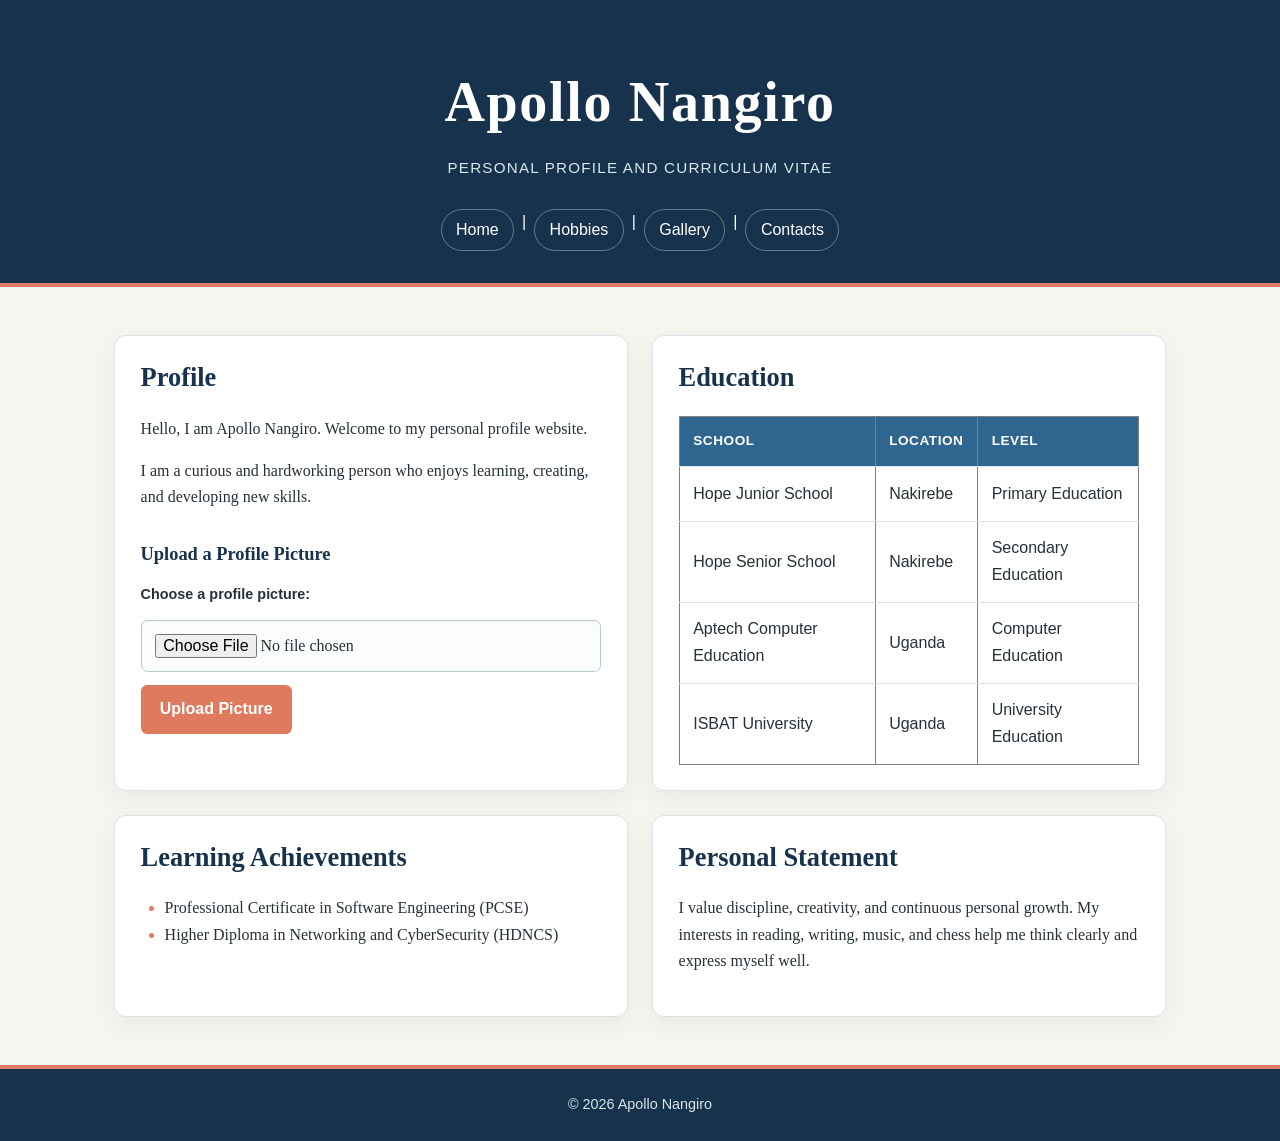
<file: html/index.html>
<!DOCTYPE html>
<html lang="en">
<head>
	<meta charset="UTF-8">
	<meta name="viewport" content="width=device-width, initial-scale=1.0">
	<link rel="stylesheet" href="../css/style.css">
	<title>Apollo Nangiro | Personal CV</title>
</head>
<body>
	<header>
		<h1>Apollo Nangiro</h1>
		<p>Personal Profile and Curriculum Vitae</p>
		<nav>
			<a href="index.html">Home</a> |
			<a href="hobbies.html">Hobbies</a> |
			<a href="Gallery.html">Gallery</a> |
			<a href="contacts.html">Contacts</a>
		</nav>
	</header>
	<hr>

	<main>
		<section>
			<h2>Profile</h2>
			<p>Hello, I am Apollo Nangiro. Welcome to my personal profile website.</p>
			<p>I am a curious and hardworking person who enjoys learning, creating, and developing new skills.</p>

			<h3>Upload a Profile Picture</h3>
			<form action="#" method="post" enctype="multipart/form-data">
				<label for="profile-picture">Choose a profile picture:</label>
				<input type="file" id="profile-picture" name="profile-picture" accept="image/*">
				<input type="submit" value="Upload Picture">
			</form>
		</section>

		<section>
			<h2>Education</h2>
			<table border="1" cellpadding="8">
				<thead>
					<tr>
						<th>School</th>
						<th>Location</th>
						<th>Level</th>
					</tr>
				</thead>
				<tbody>
					<tr>
						<td>Hope Junior School</td>
						<td>Nakirebe</td>
						<td>Primary Education</td>
					</tr>
					<tr>
						<td>Hope Senior School</td>
						<td>Nakirebe</td>
						<td>Secondary Education</td>
					</tr>
					<tr>
						<td>Aptech Computer Education</td>
						<td>Uganda</td>
						<td>Computer Education</td>
					</tr>
					<tr>
						<td>ISBAT University</td>
						<td>Uganda</td>
						<td>University Education</td>
					</tr>
				</tbody>
			</table>
		</section>

		<section>
			<h2>Learning Achievements</h2>
			<ul>
				<li>Professional Certificate in Software Engineering (PCSE)</li>
				<li>Higher Diploma in Networking and CyberSecurity (HDNCS)</li>
			</ul>
		</section>

		<section>
			<h2>Personal Statement</h2>
			<p>I value discipline, creativity, and continuous personal growth. My interests in reading, writing, music, and chess help me think clearly and express myself well.</p>
		</section>
	</main>

	<hr>
	<footer>
		<p>&copy; 2026 Apollo Nangiro</p>
	</footer>
</body>
</html>
</file>
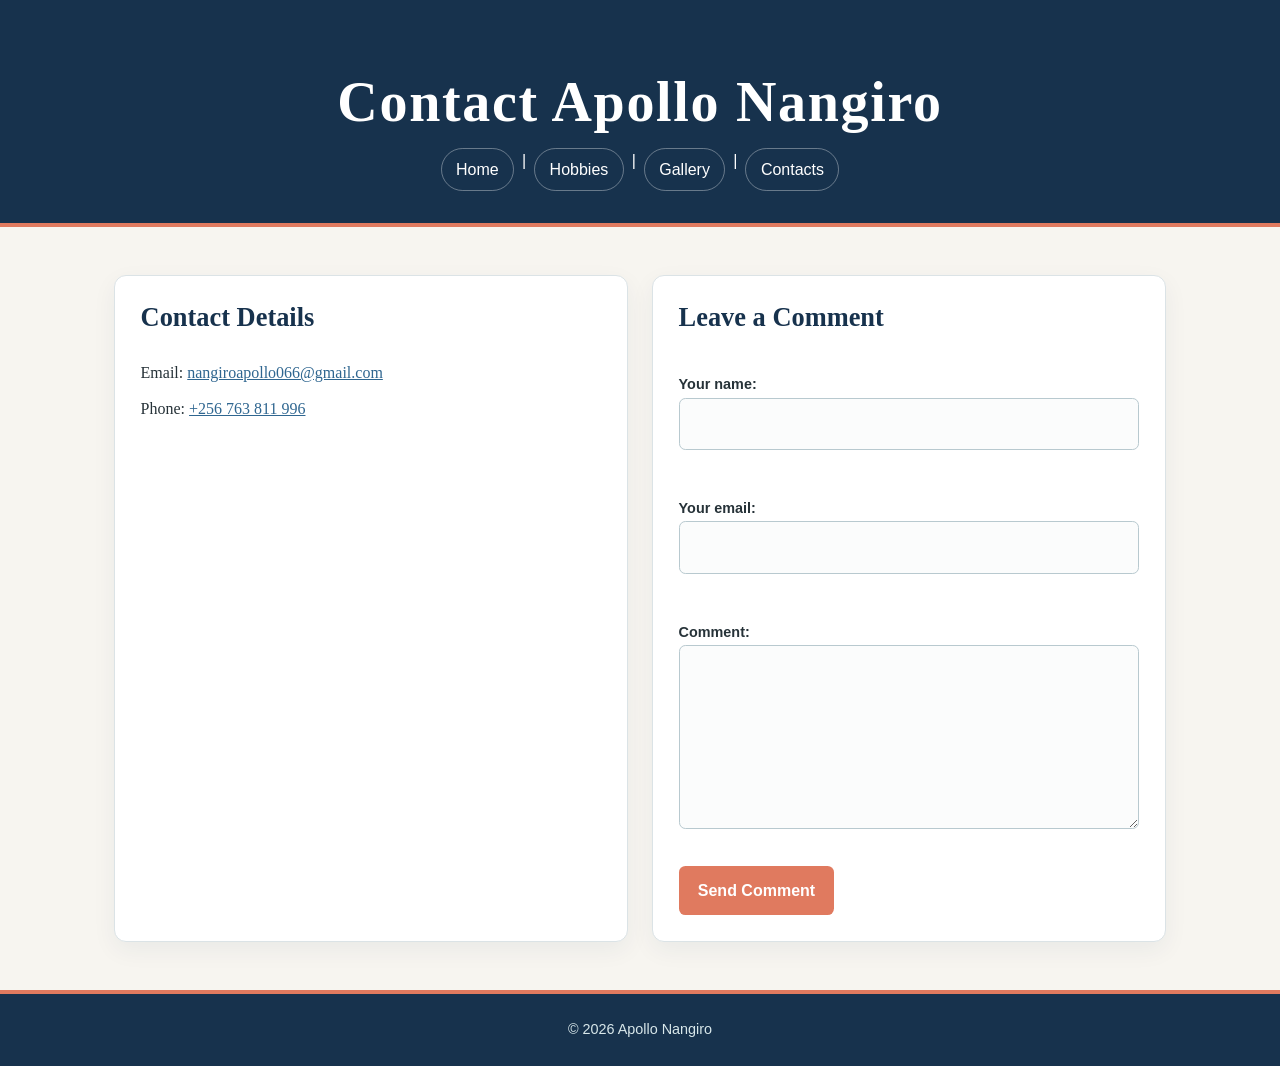
<file: html/contacts.html>
<!DOCTYPE html>
<html lang="en">
<head>
	<meta charset="UTF-8">
	<meta name="viewport" content="width=device-width, initial-scale=1.0">
	<link rel="stylesheet" href="../css/style.css">
	<title>Contacts | Apollo Nangiro</title>
</head>
<body>
	<header>
		<h1>Contact Apollo Nangiro</h1>
		<nav>
			<a href="index.html">Home</a> |
			<a href="hobbies.html">Hobbies</a> |
			<a href="Gallery.html">Gallery</a> |
			<a href="contacts.html">Contacts</a>
		</nav>
	</header>
	<hr>

	<main>
		<section>
			<h2>Contact Details</h2>
			<address>
				Email: <a href="mailto:nangiroapollo066@gmail.com">nangiroapollo066@gmail.com</a><br>
				Phone: <a href="tel:+256763811996">+256 763 811 996</a>
			</address>
		</section>

		<section>
			<h2>Leave a Comment</h2>
			<form action="#" method="post">
				<p>
					<label for="name">Your name:</label><br>
					<input type="text" id="name" name="name" required>
				</p>
				<p>
					<label for="email">Your email:</label><br>
					<input type="email" id="email" name="email" required>
				</p>
				<p>
					<label for="comment">Comment:</label><br>
					<textarea id="comment" name="comment" rows="6" cols="40" required></textarea>
				</p>
				<input type="submit" value="Send Comment">
			</form>
		</section>
	</main>

	<hr>
	<footer><p>&copy; 2026 Apollo Nangiro</p></footer>
</body>
</html>
</file>
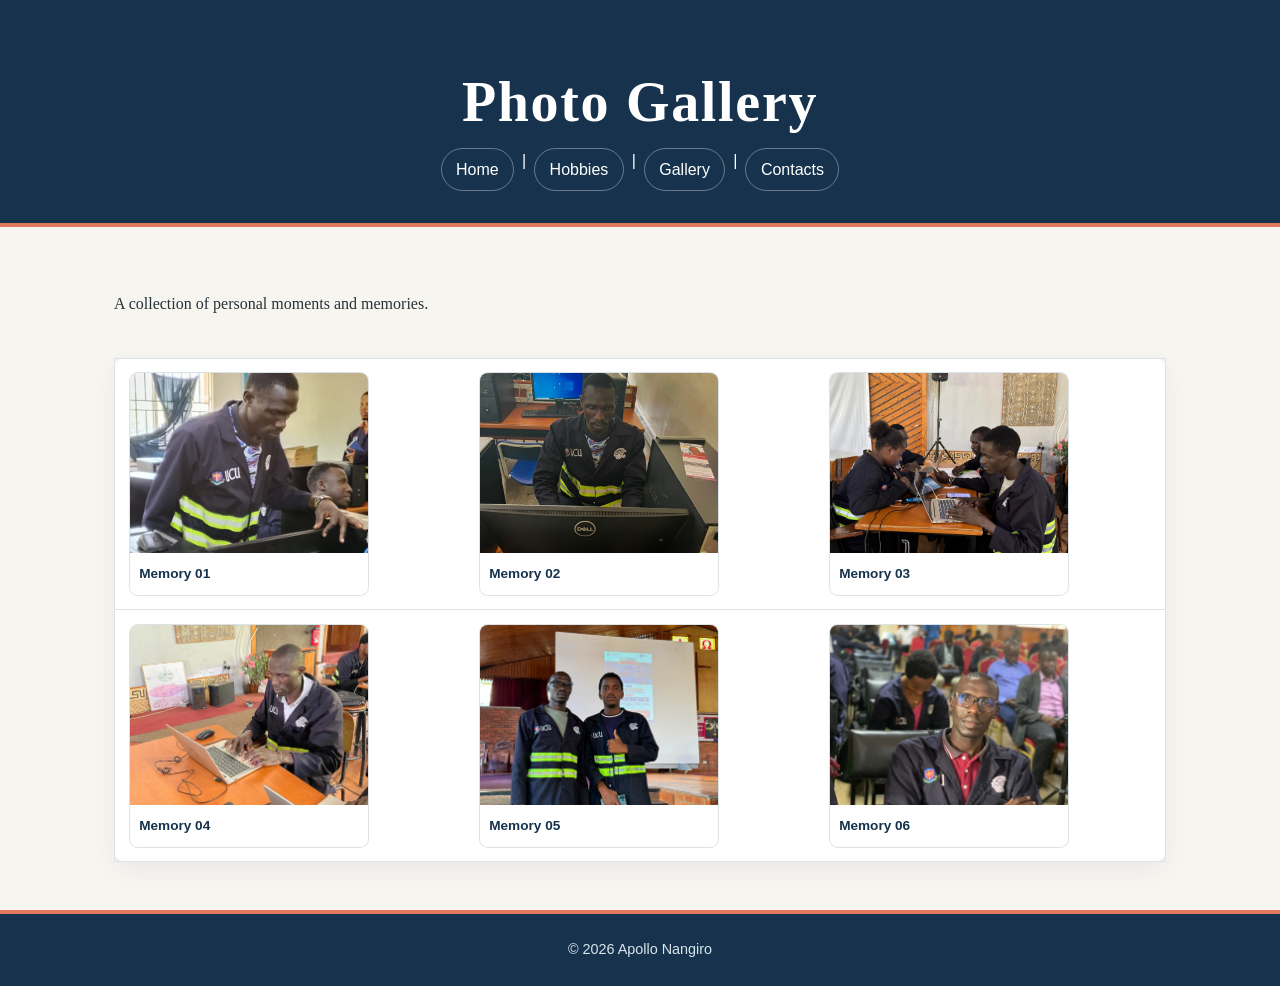
<file: html/Gallery.html>
<!DOCTYPE html>
<html lang="en">
<head>
	<meta charset="UTF-8">
	<meta name="viewport" content="width=device-width, initial-scale=1.0">
	<link rel="stylesheet" href="../css/style.css">
	<title>Gallery | Apollo Nangiro</title>
</head>
<body>
	<header>
		<h1>Photo Gallery</h1>
		<nav>
			<a href="index.html">Home</a> |
			<a href="hobbies.html">Hobbies</a> |
			<a href="Gallery.html">Gallery</a> |
			<a href="contacts.html">Contacts</a>
		</nav>
	</header>
	<hr>

	<main>
		<p>A collection of personal moments and memories.</p>
		<table cellpadding="10">
			<tbody>
				<tr>
					<td><figure><img src="../images/IMG-20260619-WA0006(1).jpg" alt="Personal gallery moment one" width="240" height="180"><figcaption>Memory 01</figcaption></figure></td>
					<td><figure><img src="../images/IMG-20260619-WA0011.jpg" alt="Personal gallery moment two" width="240" height="180"><figcaption>Memory 02</figcaption></figure></td>
					<td><figure><img src="../images/IMG-20260621-WA0097.jpg" alt="Personal gallery moment three" width="240" height="180"><figcaption>Memory 03</figcaption></figure></td>
				</tr>
				<tr>
					<td><figure><img src="../images/IMG-20260626-WA0016.jpg" alt="Personal gallery moment four" width="240" height="180"><figcaption>Memory 04</figcaption></figure></td>
					<td><figure><img src="../images/IMG-20260710-WA0014.jpg" alt="Personal gallery moment five" width="240" height="180"><figcaption>Memory 05</figcaption></figure></td>
					<td><figure><img src="../images/IMG-20260714-WA0003.jpg" alt="Personal gallery moment six" width="240" height="180"><figcaption>Memory 06</figcaption></figure></td>
				</tr>
			</tbody>
		</table>
	</main>

	<hr>
	<footer><p>&copy; 2026 Apollo Nangiro</p></footer>
</body>
</html>
</file>
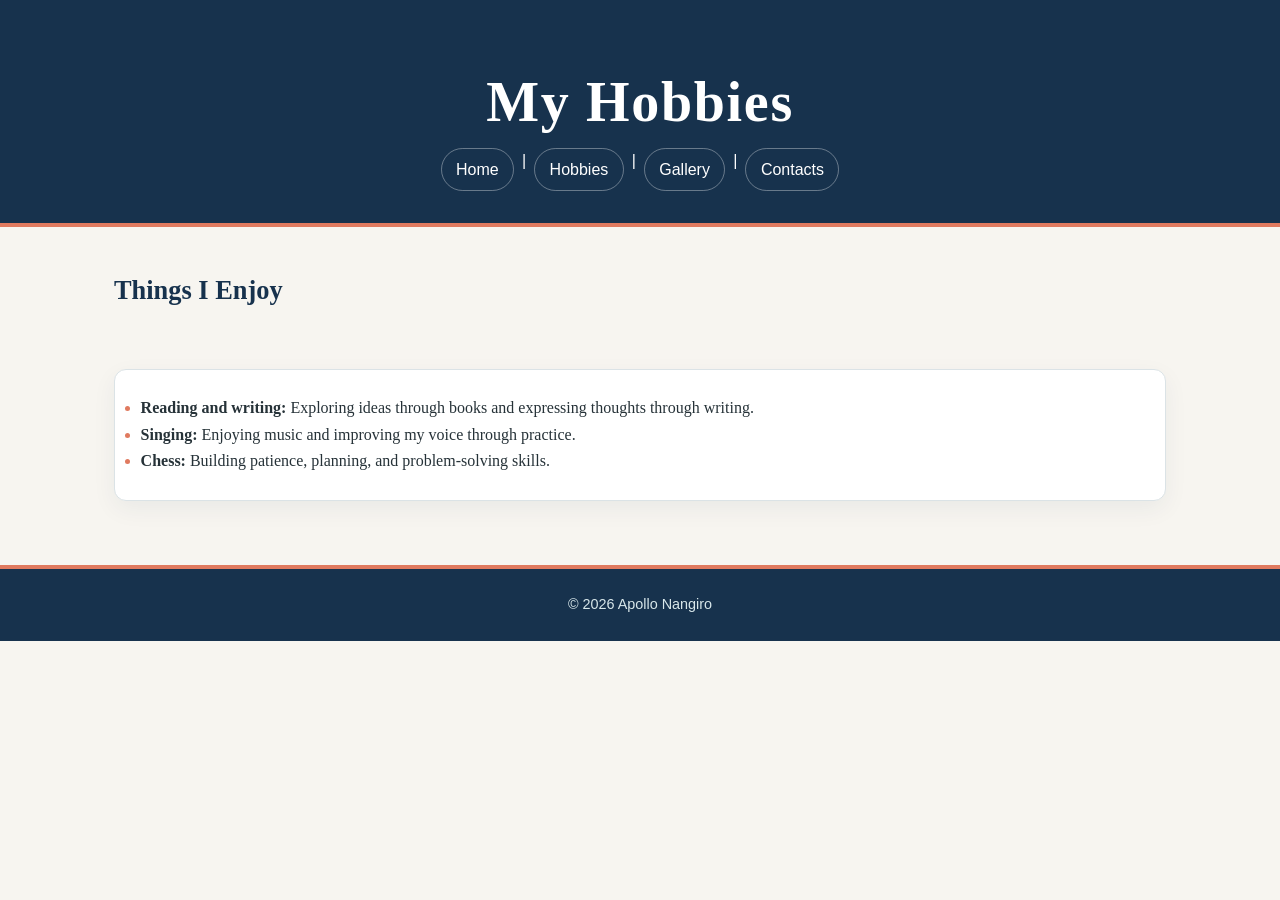
<file: html/hobbies.html>
<!DOCTYPE html>
<html lang="en">
<head>
	<meta charset="UTF-8">
	<meta name="viewport" content="width=device-width, initial-scale=1.0">
	<link rel="stylesheet" href="../css/style.css">
	<title>Hobbies | Apollo Nangiro</title>
</head>
<body>
	<header>
		<h1>My Hobbies</h1>
		<nav>
			<a href="index.html">Home</a> |
			<a href="hobbies.html">Hobbies</a> |
			<a href="Gallery.html">Gallery</a> |
			<a href="contacts.html">Contacts</a>
		</nav>
	</header>
	<hr>

	<main>
		<h2>Things I Enjoy</h2>
		<ul>
			<li><strong>Reading and writing:</strong> Exploring ideas through books and expressing thoughts through writing.</li>
			<li><strong>Singing:</strong> Enjoying music and improving my voice through practice.</li>
			<li><strong>Chess:</strong> Building patience, planning, and problem-solving skills.</li>
		</ul>
	</main>

	<hr>
	<footer><p>&copy; 2026 Apollo Nangiro</p></footer>
</body>
</html>
</file>
<file: css/style.css>
:root {
	--navy: #17324d;
	--blue: #2f6690;
	--teal: #3f8f8a;
	--coral: #e07a5f;
	--paper: #f7f5f0;
	--white: #ffffff;
	--ink: #263238;
	--muted: #637381;
	--line: #dbe3e6;
}

* {
	box-sizing: border-box;
}

html {
	scroll-behavior: smooth;
}

body {
	margin: 0;
	color: var(--ink);
	background: var(--paper);
	font-family: Georgia, "Times New Roman", serif;
	font-size: 1rem;
	line-height: 1.65;
}

header {
	padding: 3.5rem 1.5rem 2rem;
	color: var(--white);
	background: var(--navy);
	text-align: center;
}

header h1 {
	margin: 0;
	font-size: clamp(2rem, 5vw, 3.5rem);
	letter-spacing: 0.03em;
}

header p {
	margin: 0.4rem 0 1.8rem;
	color: #d8e7ea;
	font-family: Arial, Helvetica, sans-serif;
	font-size: 0.95rem;
	letter-spacing: 0.08em;
	text-transform: uppercase;
}

nav {
	display: flex;
	justify-content: center;
	gap: 0.5rem;
	flex-wrap: wrap;
	font-family: Arial, Helvetica, sans-serif;
}

nav a {
	padding: 0.45rem 0.9rem;
	color: var(--white);
	border: 1px solid rgba(255, 255, 255, 0.35);
	border-radius: 999px;
	text-decoration: none;
	transition: background-color 160ms ease, color 160ms ease;
}

nav a:hover,
nav a:focus-visible {
	color: var(--navy);
	background: var(--white);
}

hr {
	height: 0;
	margin: 0;
	border: 0;
	border-top: 4px solid var(--coral);
}

main {
	display: grid;
	grid-template-columns: repeat(2, minmax(0, 1fr));
	gap: 1.5rem;
	max-width: 1100px;
	margin: 0 auto;
	padding: 3rem 1.5rem;
}

main > p,
main > h2,
main > ul,
main > table {
	grid-column: 1 / -1;
}

section,
main > ul,
main > table {
	padding: 1.6rem;
	background: var(--white);
	border: 1px solid var(--line);
	border-radius: 0.75rem;
	box-shadow: 0 8px 24px rgba(23, 50, 77, 0.06);
}

h2,
h3 {
	color: var(--navy);
	line-height: 1.2;
}

h2 {
	margin-top: 0;
	font-size: 1.65rem;
}

h3 {
	margin-top: 2rem;
	font-size: 1.15rem;
}

a {
	color: var(--blue);
}

address {
	font-style: normal;
	line-height: 2.2;
}

ul {
	padding-left: 1.5rem;
}

li::marker {
	color: var(--coral);
}

form {
	display: grid;
	gap: 0.8rem;
}

label {
	font-family: Arial, Helvetica, sans-serif;
	font-size: 0.9rem;
	font-weight: 700;
}

input,
textarea {
	width: 100%;
	padding: 0.75rem 0.85rem;
	color: var(--ink);
	font: inherit;
	background: #fbfcfc;
	border: 1px solid #b8c9cf;
	border-radius: 0.4rem;
}

textarea {
	resize: vertical;
}

input:focus,
textarea:focus {
	outline: 3px solid rgba(63, 143, 138, 0.25);
	border-color: var(--teal);
}

input[type="submit"] {
	width: fit-content;
	padding: 0.7rem 1.2rem;
	color: var(--white);
	background: var(--coral);
	border: 0;
	font-family: Arial, Helvetica, sans-serif;
	font-weight: 700;
	cursor: pointer;
}

input[type="submit"]:hover,
input[type="submit"]:focus-visible {
	background: #c95f46;
}

table {
	width: 100%;
	border-collapse: collapse;
	font-family: Arial, Helvetica, sans-serif;
}

th,
td {
	padding: 0.85rem;
	border-bottom: 1px solid var(--line);
	text-align: left;
}

th {
	color: var(--white);
	background: var(--blue);
	font-size: 0.85rem;
	letter-spacing: 0.04em;
	text-transform: uppercase;
}

tr:last-child td {
	border-bottom: 0;
}

figure {
	width: 240px;
	max-width: 100%;
	margin: 0;
	overflow: hidden;
	background: var(--white);
	border: 1px solid var(--line);
	border-radius: 0.55rem;
}

figure img {
	display: block;
	width: 100%;
	height: 180px;
	object-fit: cover;
}

figcaption {
	padding: 0.6rem;
	color: var(--navy);
	font-family: Arial, Helvetica, sans-serif;
	font-size: 0.85rem;
	font-weight: 700;
}

footer {
	padding: 1.5rem;
	color: #d8e7ea;
	background: var(--navy);
	font-family: Arial, Helvetica, sans-serif;
	font-size: 0.9rem;
	text-align: center;
}

footer p {
	margin: 0;
}

@media (max-width: 700px) {
	main {
	grid-template-columns: 1fr;
	padding: 2rem 1rem;
	}

	main > p,
	main > h2,
	main > ul,
	main > table {
		grid-column: auto;
	}

	main > table {
		display: block;
		overflow-x: auto;
	}

	main > table td {
		min-width: 180px;
	}

	figure img {
		height: auto;
		aspect-ratio: 4 / 3;
	}

	section,
	main > ul,
	main > table {
		padding: 1.15rem;
	}
}
</file>
